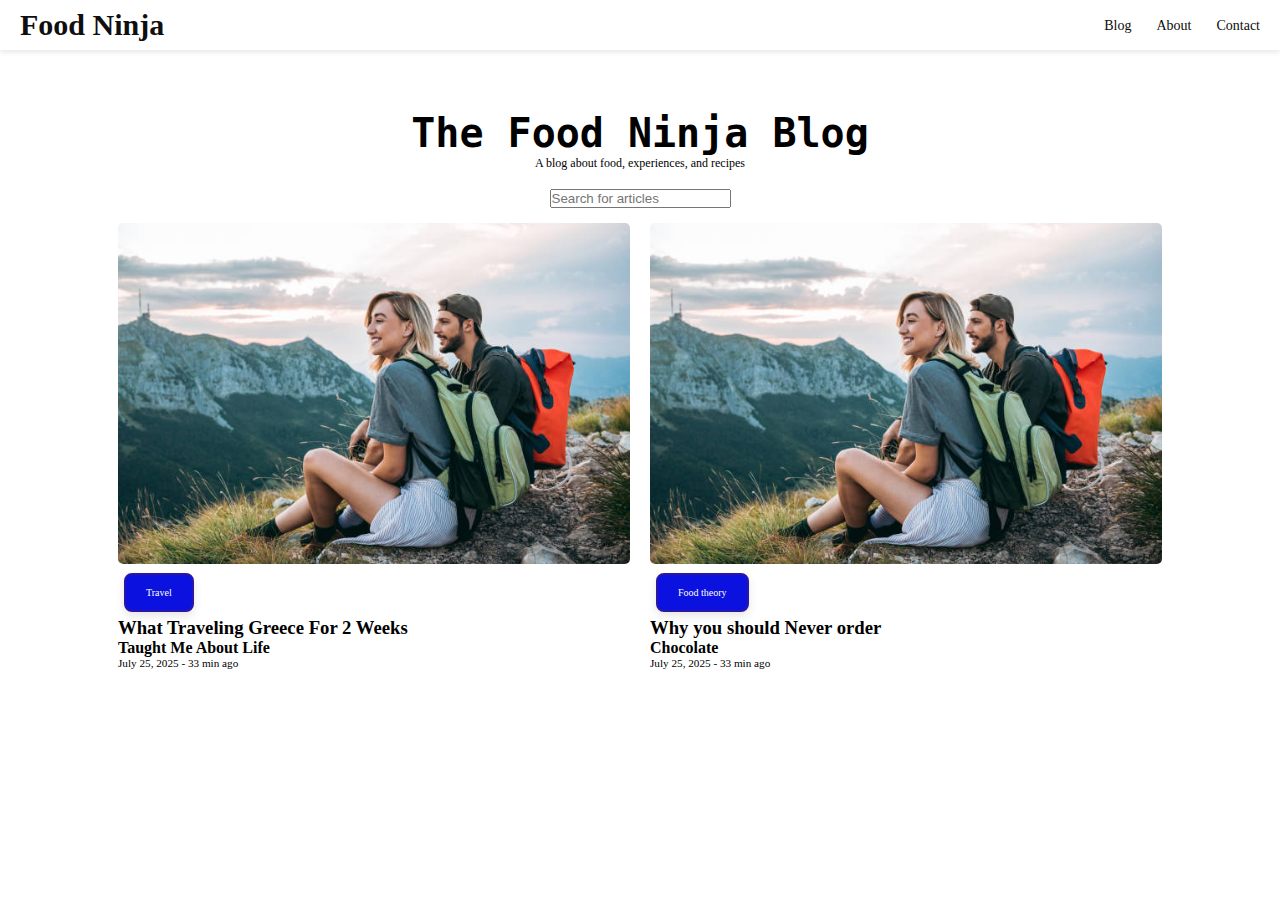
<file: index.html>
<!DOCTYPE html>
<html lang="en">
<head>
  <meta charset="UTF-8">
  <meta name="viewport" content="width=device-width, initial-scale=1.0">
  <title>Blog App</title>
  <link rel="stylesheet" href="Blogapp.css">
</head>
<body>
  <nav>

    <div class="left">
      <h1>Food Ninja</h1>
    </div>


    <div class="right">
      <ul class="nav-links">
        <li><a href="#">Blog</a></li>
        <li><a href="#">About</a></li>
        <li><a href="#">Contact</a></li>
      </ul>
    </div>


  </nav>

  <div class="middle">
    <h2>The Food Ninja Blog </h2>
    <P>A blog about food, experiences, and recipes </P>
    <br>
    <form class="Search-for-articles">
      <input type="text" class="Search-for-articles"  placeholder="Search for articles">
    
    </form>
  </div>
  
      
<div class="image-container">

  <div class="image">
    <img src="istockphoto-1096035138-612x612.jpg" alt="food image">
    <div class="image-box"> Travel</div>
    <h3>What Traveling Greece For 2 Weeks</h3>
    <h4>Taught Me About Life</h4> 


    
    <p>July 25, 2025 - 33 min ago</p>
  </div>

  <div class="image">
    <img src="istockphoto-1096035138-612x612.jpg" alt="food image">
      <div class="image-box-1"> Food theory </div>
    <h3>Why you should Never order </h3>
    <h4>Chocolate</h4> 
    <p>July 25, 2025 - 33 min ago</p>
  </div>

</div>

<div class="class">

</div>

</body>
</html>
</file>
<file: Blogapp.css>
* {
  margin: 0;
  padding: 0;
  box-sizing: border-box;
}
/* 
body {
  font-family: 'Courier New', Courier, monospace;
} */

nav {
  width: 100%;
  height: 50px;
  background-color: white;
  display: flex;
  justify-content: space-between;
  align-items: center;
  padding: 0 20px;
  box-shadow: 0 2px 5px rgba(0, 0, 0, 0.1);
}

.left {
  display: flex;
  justify-content: flex-start;
  align-items: center;
}

.left h1 {
  font-size: 30px;
  font-weight: bold;
  color: #0f0f0f;
}

.right {
  display: flex;
  justify-content: flex-end;
  align-items: center;
}

.nav-links {
  list-style: none;
  display: flex;
  gap: 25px;
}

.nav-links li a {
  text-decoration: none;
  font-size: 14px;
  color: #0c0c0c;
  transition: color 0.3s ease;
}

.nav-links li a:hover {
  color: #2a17a4;
}

.middle h2{
  font-size: 40px;
  font-family: monospace;
} 

.middle p{
  font-size: 12px;
  font-family: 'Times New Roman', Times, serif;
}

.middle h2{
  margin-top: 30px;
}

.middle h2,
.middle p {
  text-align: center;
}
.middle {
  display: flex;
  flex-direction: column;
  align-items: center;
  margin-top: 30px;
}

.search-for-article{

  width: 1200px;
  height: 50px;
  margin-top: 20px;
}
.search-for-article button {
  padding: 12px 20px;
  margin-left: 10px;
  font-size: 16px;
  background-color: #2a17a4;
  color: white;
  border: none;
  border-radius: 6px;
  cursor: pointer;
  transition: background-color 0.3s ease;
}

.search-for-article button:hover {
  background-color: #1e1285;
}

.image-container {
  display: flex;
  justify-content: center;
  gap: 20px;
  margin-top: 15px;
  width: 100vw;

}

.image {
  width: 40%;
  /* background-color: red; */
}

.image img {
  width: 100%;
  height: auto;
  border-radius: 5px;
}

.image-2 img {
    width: 400px;
  height: auto;
  border-radius: 5px;
}


.image p{
  font-family: Cambria, Cochin, Georgia, Times, 'Times New Roman', serif;
  font-size: 0.7rem;
}

.image-box,
.image-box-1 {
  font-family: cursive;
  background-color: #0b12df;
  border: 2px solid #2a17a4;
  margin: 5px 6px;
  padding: 12px 20px;
  border-radius: 8px;
  font-size: 10px;
  color: #fdfdfd;
  box-shadow: 0 4px 10px rgba(0, 0, 0, 0.1);
  text-align: center;
  width: fit-content;
}

.whole body{
  width: 100vw;
  height: 100vh;
}

@media (max-width: 600px) {
  .image-container{
    display: block;
  }
  .image{
    margin: auto;
    width: 80%;
  }
}


@media (max-width: 250px) {
  .image h3{
    font-size: 12px;
  }
}
</file>
